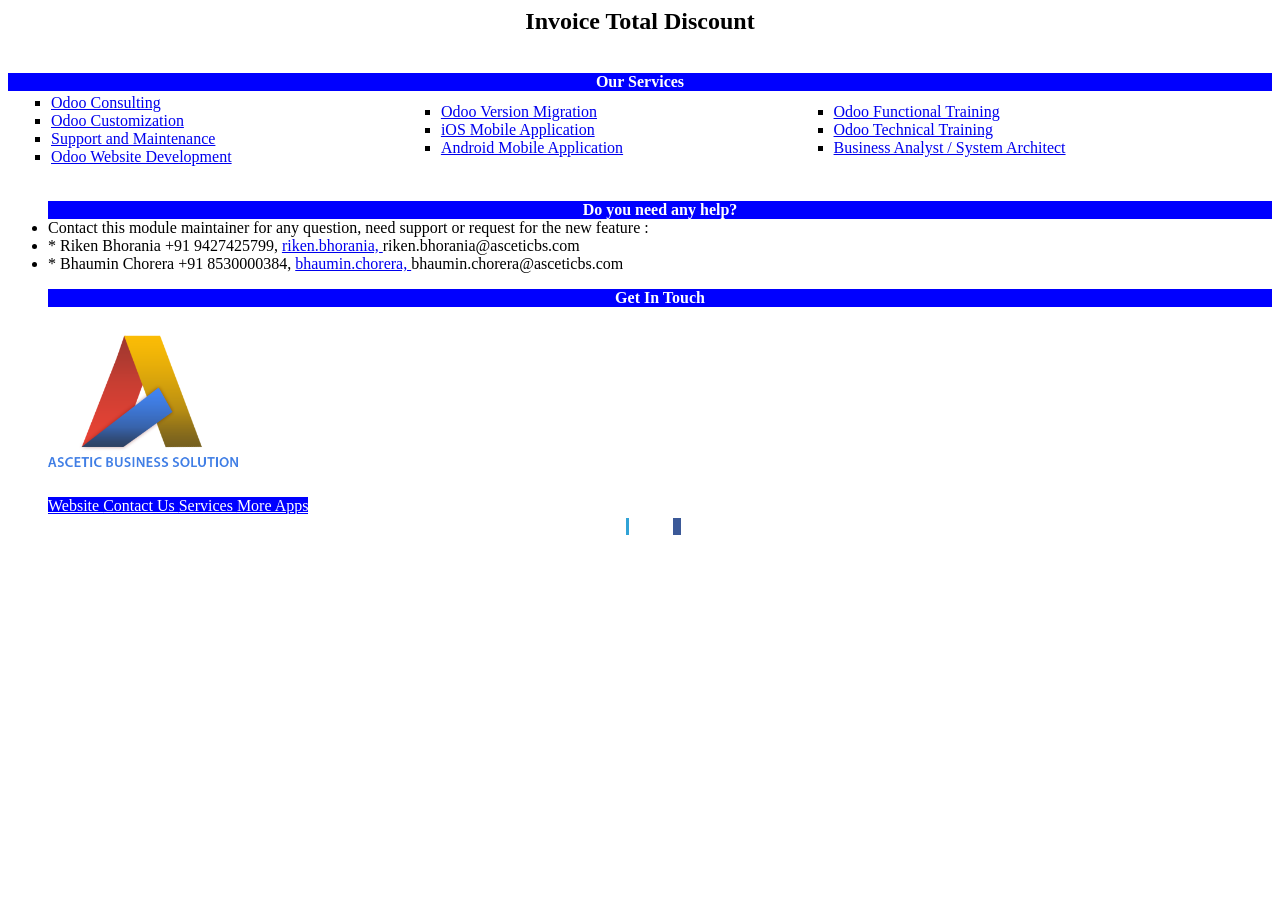
<file: abs_total_discount_invoice/static/description/index.html>
<html>
<body>
<section class="oe_container oe_dark">
    <div class="oe_row">
        <div class="oe_row">
            <h2 class="oe_slogan"  style="text-align: center;">Invoice Total Discount</h2>
        </div>
        <div class="oe_slogan" style="margin-top:10px !important;">
         <a
            class="btn btn-primary btn-lg mt8" style="color: #FFFFFF !important;"
            href="https://youtu.be/S64e5SuSpF0"><i
            class="fa fa-check-square" target="_blank"></i> Live Preview </a>
        </div>
    </div>
</section>

<section class="oe_container">
        <div class="oe_row" style="width: 100% !important;">
            <div class="oe_span12" style="width: 100% !important;">
        <div class="panel-body">
            <div class="alert alert-info" style="background-color:#0000FF;color:#FFF;text-align: center;"><i class="fa fa-cog fa-spin fa-1x"></i> <strong> Our Services </strong>
            </div>
            <table style="width: 100%;">
                <tr>
                    <td> 
                        <ul style="list-style-type:square;">
                            <li><a href="http://asceticbs.com/odoo-consultancy">Odoo Consulting</a></li>
                            <li><a href="http://asceticbs.com/odoo-customization">Odoo Customization</a></li>
                            <li><a href="http://asceticbs.com/support-and-maintenance">Support and Maintenance</a></li>
                            <li><a href="http://asceticbs.com/odoo-website-design-and-development">Odoo Website Development</a></li>
                        </ul>
                    </td>
                    <td> 
                        <ul style="list-style-type:square;">
                            <li><a href="http://asceticbs.com/odoo-version-migration">Odoo Version Migration</a></li>
                            <li><a href="http://asceticbs.com/iOS-Mobile-Application">iOS Mobile Application</a></li>
                            <li><a href="http://asceticbs.com/android-mobile-application">Android Mobile Application</a></li>
                        </ul>
                    </td>
                    <td> 
                        <ul style="list-style-type:square;">
                            <li><a href="http://asceticbs.com/Odoo-Functional-Training">Odoo Functional Training</a></li>
                            <li><a href="http://asceticbs.com/Odoo-Technical-Training">Odoo Technical Training</a></li>
                            <li><a href="http://asceticbs.com/Business-Analyst-System-Architect">Business Analyst / System Architect</a></li>
                        </ul>
                    </td>
                </tr>
            </table>

        </div>
        <div class="panel-body"">
            <ul class="list-unstyled">
                <div class="alert alert-info" style="background-color:#0000FF;color:#FFF;text-align: center;"><i class="fa fa-life-ring fa-spin fa-1x"></i> <strong> Do you need any help? </strong>
                </div>
                <li>Contact this module maintainer for any question, need support or request for the new feature : </li>
                <li>* Riken Bhorania  <i class="fa fa-whatsapp"></i> +91 9427425799,  <i class="fa fa-skype fa_custom"></i> <a href="skype:riken.bhorania?chat">riken.bhorania, </a> <i class="fa fa-envelope"></i> riken.bhorania@asceticbs.com </li>
                <li>* Bhaumin Chorera  <i class="fa fa-whatsapp"></i> +91 8530000384, <i class="fa fa-skype fa_custom"></i> <a href="skype:bhaumin.chorera?chat">bhaumin.chorera, </a> <i class="fa fa-envelope"></i> bhaumin.chorera@asceticbs.com </li>
            </ul>
        </div>
        <div class="panel-body"">
            <ul class="list-unstyled">
                <div class="alert alert-info" style="background-color:#0000FF;color:#FFF;text-align: center;"><i class="fa fa-globe fa-spin fa-1x"></i> <strong> Get In Touch </strong>
                </div><br/>
                <div class="oe_slogan" style="margin-top:10px !important;"> 
                    <img src="company-logo.png" style="width: 190px; margin-bottom: 20px;" class="center-block">
                </div>
                <div class="oe_slogan" style="margin-top:10px !important;"> 
                    <a class="btn btn-primary btn-lg mt8"
                        style="background-color:#0000FF;color: #FFFFFF !important;" href="http://www.asceticbs.com"><i
                        class="fa fa-envelope"></i> Website </a> 
                    <a class="btn btn-primary btn-lg mt8" style="background-color:#0000FF;color: #FFFFFF !important;"
                        href="http://www.asceticbs.com/contact-us"><i
                        class="fa fa-phone"></i> Contact Us </a> 
                    <a class="btn btn-primary btn-lg mt8" style="background-color:#0000FF;color: #FFFFFF !important;"
                        href="http://www.asceticbs.com/services"><i
                        class="fa fa-check-square"></i> Services </a> 
                    <a class="btn btn-primary btn-lg mt8" style="background-color:#0000FF;color: #FFFFFF !important;"
                        href="https://apps.odoo.com/apps/modules/browse?author=Ascetic%20Business%20Solution"><i
                        class="fa fa-binoculars"></i> More Apps </a>
                </div>

                <table style="width: 100%;">
                    <tr style="width: 50%;">
                        <th style="text-align: center; width: 45%;"></th>
                        <th style="text-align: center;"><a href="https://twitter.com/asceticbs" target="_blank"><i class="fa fa-2x fa-twitter" style="color:white;background: #00a0d1;width:35px;"></i></a></th>
                        <th style="text-align: center;"><a href="https://www.linkedin.com/company/ascetic-business-solution-llp" target="_blank"><i class="fa fa-2x fa-linkedin" style="color:white;background: #31a3d6;width:35px;padding-left: 3px;"></i></a></th>
                        <th style="text-align: center;"><a href="https://www.facebook.com/asceticbs" target="_blank"><i class="fa fa-2x fa-facebook" style="color:white;background: #3b5998;width:35px;padding-left: 8px;"></i></a></th>
                        <th style="text-align: center;"><a href="https://www.youtube.com/channel/UCsozahEAndQ2whjcuDIBNZQ" target="_blank"><i class="fa fa-2x fa-youtube-play" style="color:white;background: #c53c2c;width:35px;"></i></a></th>
                        <th style="text-align: center; width: 45%;"></th>
                    </tr>
                </table>
            </div>
        </div>
    </section>

</body>
</html>
</file>
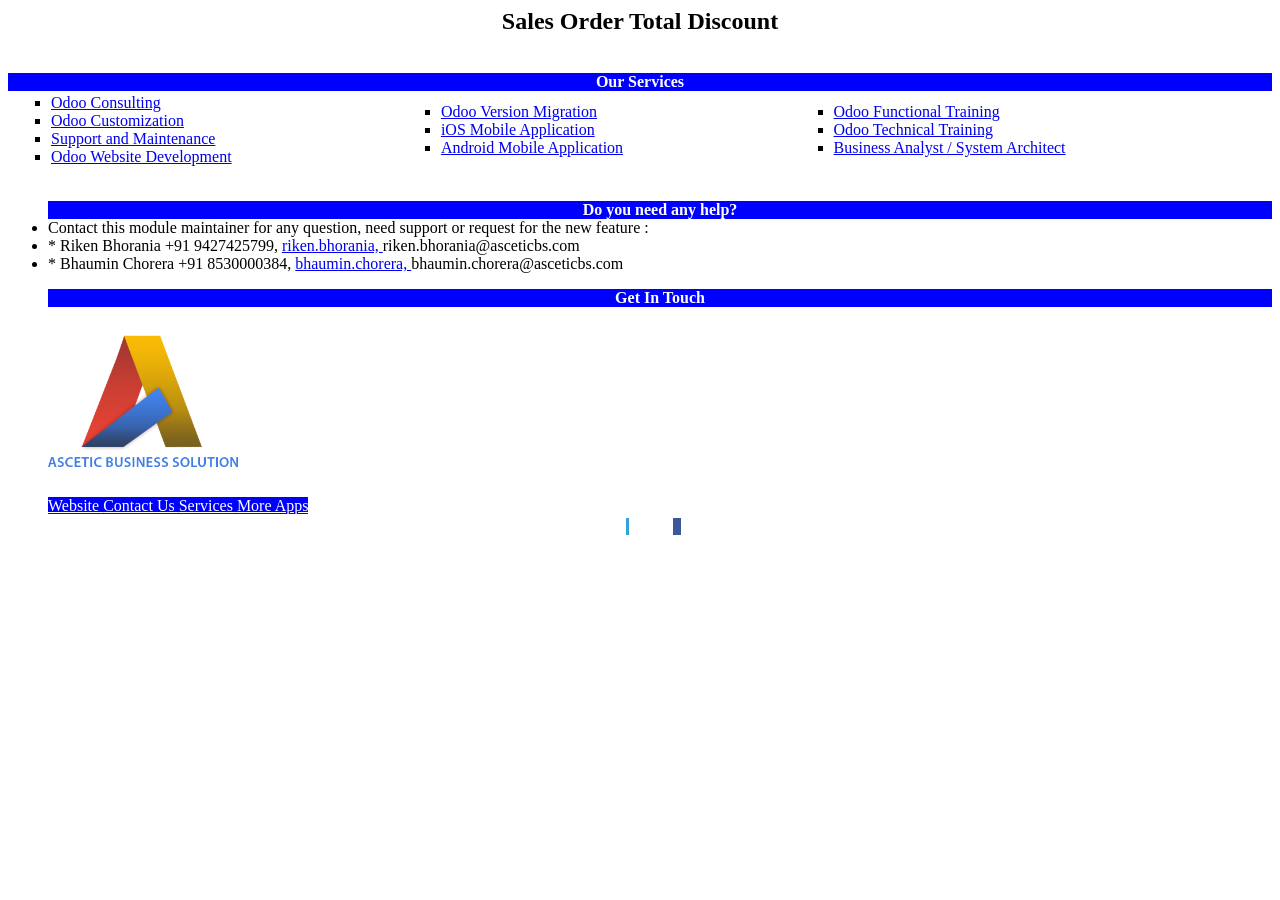
<file: abs_total_discount_so/static/description/index.html>
<html>
<body>
<section class="oe_container oe_dark">
    <div class="oe_row">
        <div class="oe_row">
            <h2 class="oe_slogan oe_span10" style="text-align: center;">Sales Order Total Discount</h2>
        </div>
        <div class="oe_slogan" style="margin-top:10px !important;">
         <a
            class="btn btn-primary btn-lg mt8" style="color: #FFFFFF !important;"
            href="https://youtu.be/umr8jyw_G74"><i
            class="fa fa-check-square" target="_blank"></i> Live Preview </a>
        </div>
    </div>
</section>

<section class="oe_container">
        <div class="oe_row" style="width: 100% !important;">
            <div class="oe_span12" style="width: 100% !important;">
        <div class="panel-body">
            <div class="alert alert-info" style="background-color:#0000FF;color:#FFF;text-align: center;"><i class="fa fa-cog fa-spin fa-1x"></i> <strong> Our Services </strong>
            </div>
            <table style="width: 100%;">
                <tr>
                    <td> 
                        <ul style="list-style-type:square;">
                            <li><a href="http://asceticbs.com/odoo-consultancy">Odoo Consulting</a></li>
                            <li><a href="http://asceticbs.com/odoo-customization">Odoo Customization</a></li>
                            <li><a href="http://asceticbs.com/support-and-maintenance">Support and Maintenance</a></li>
                            <li><a href="http://asceticbs.com/odoo-website-design-and-development">Odoo Website Development</a></li>
                        </ul>
                    </td>
                    <td> 
                        <ul style="list-style-type:square;">
                            <li><a href="http://asceticbs.com/odoo-version-migration">Odoo Version Migration</a></li>
                            <li><a href="http://asceticbs.com/iOS-Mobile-Application">iOS Mobile Application</a></li>
                            <li><a href="http://asceticbs.com/android-mobile-application">Android Mobile Application</a></li>
                        </ul>
                    </td>
                    <td> 
                        <ul style="list-style-type:square;">
                            <li><a href="http://asceticbs.com/Odoo-Functional-Training">Odoo Functional Training</a></li>
                            <li><a href="http://asceticbs.com/Odoo-Technical-Training">Odoo Technical Training</a></li>
                            <li><a href="http://asceticbs.com/Business-Analyst-System-Architect">Business Analyst / System Architect</a></li>
                        </ul>
                    </td>
                </tr>
            </table>

        </div>
        <div class="panel-body"">
            <ul class="list-unstyled">
                <div class="alert alert-info" style="background-color:#0000FF;color:#FFF;text-align: center;"><i class="fa fa-life-ring fa-spin fa-1x"></i> <strong> Do you need any help? </strong>
                </div>
                <li>Contact this module maintainer for any question, need support or request for the new feature : </li>
                <li>* Riken Bhorania  <i class="fa fa-whatsapp"></i> +91 9427425799,  <i class="fa fa-skype fa_custom"></i> <a href="skype:riken.bhorania?chat">riken.bhorania, </a> <i class="fa fa-envelope"></i> riken.bhorania@asceticbs.com </li>
                <li>* Bhaumin Chorera  <i class="fa fa-whatsapp"></i> +91 8530000384, <i class="fa fa-skype fa_custom"></i> <a href="skype:bhaumin.chorera?chat">bhaumin.chorera, </a> <i class="fa fa-envelope"></i> bhaumin.chorera@asceticbs.com </li>
            </ul>
        </div>
        <div class="panel-body"">
            <ul class="list-unstyled">
                <div class="alert alert-info" style="background-color:#0000FF;color:#FFF;text-align: center;"><i class="fa fa-globe fa-spin fa-1x"></i> <strong> Get In Touch </strong>
                </div><br/>
                <div class="oe_slogan" style="margin-top:10px !important;"> 
                    <img src="company-logo.png" style="width: 190px; margin-bottom: 20px;" class="center-block">
                </div>
                <div class="oe_slogan" style="margin-top:10px !important;"> 
                    <a class="btn btn-primary btn-lg mt8"
                        style="background-color:#0000FF;color: #FFFFFF !important;" href="http://www.asceticbs.com"><i
                        class="fa fa-envelope"></i> Website </a> 
                    <a class="btn btn-primary btn-lg mt8" style="background-color:#0000FF;color: #FFFFFF !important;"
                        href="http://www.asceticbs.com/contact-us"><i
                        class="fa fa-phone"></i> Contact Us </a> 
                    <a class="btn btn-primary btn-lg mt8" style="background-color:#0000FF;color: #FFFFFF !important;"
                        href="http://www.asceticbs.com/services"><i
                        class="fa fa-check-square"></i> Services </a> 
                    <a class="btn btn-primary btn-lg mt8" style="background-color:#0000FF;color: #FFFFFF !important;"
                        href="https://apps.odoo.com/apps/modules/browse?author=Ascetic%20Business%20Solution"><i
                        class="fa fa-binoculars"></i> More Apps </a>
                </div>

                <table style="width: 100%;">
                    <tr style="width: 50%;">
                        <th style="text-align: center; width: 45%;"></th>
                        <th style="text-align: center;"><a href="https://twitter.com/asceticbs" target="_blank"><i class="fa fa-2x fa-twitter" style="color:white;background: #00a0d1;width:35px;"></i></a></th>
                        <th style="text-align: center;"><a href="https://www.linkedin.com/company/ascetic-business-solution-llp" target="_blank"><i class="fa fa-2x fa-linkedin" style="color:white;background: #31a3d6;width:35px;padding-left: 3px;"></i></a></th>
                        <th style="text-align: center;"><a href="https://www.facebook.com/asceticbs" target="_blank"><i class="fa fa-2x fa-facebook" style="color:white;background: #3b5998;width:35px;padding-left: 8px;"></i></a></th>
                        <th style="text-align: center;"><a href="https://www.youtube.com/channel/UCsozahEAndQ2whjcuDIBNZQ" target="_blank"><i class="fa fa-2x fa-youtube-play" style="color:white;background: #c53c2c;width:35px;"></i></a></th>
                        <th style="text-align: center; width: 45%;"></th>
                    </tr>
                </table>
            </div>
        </div>
    </section>

</body>
</html>
</file>
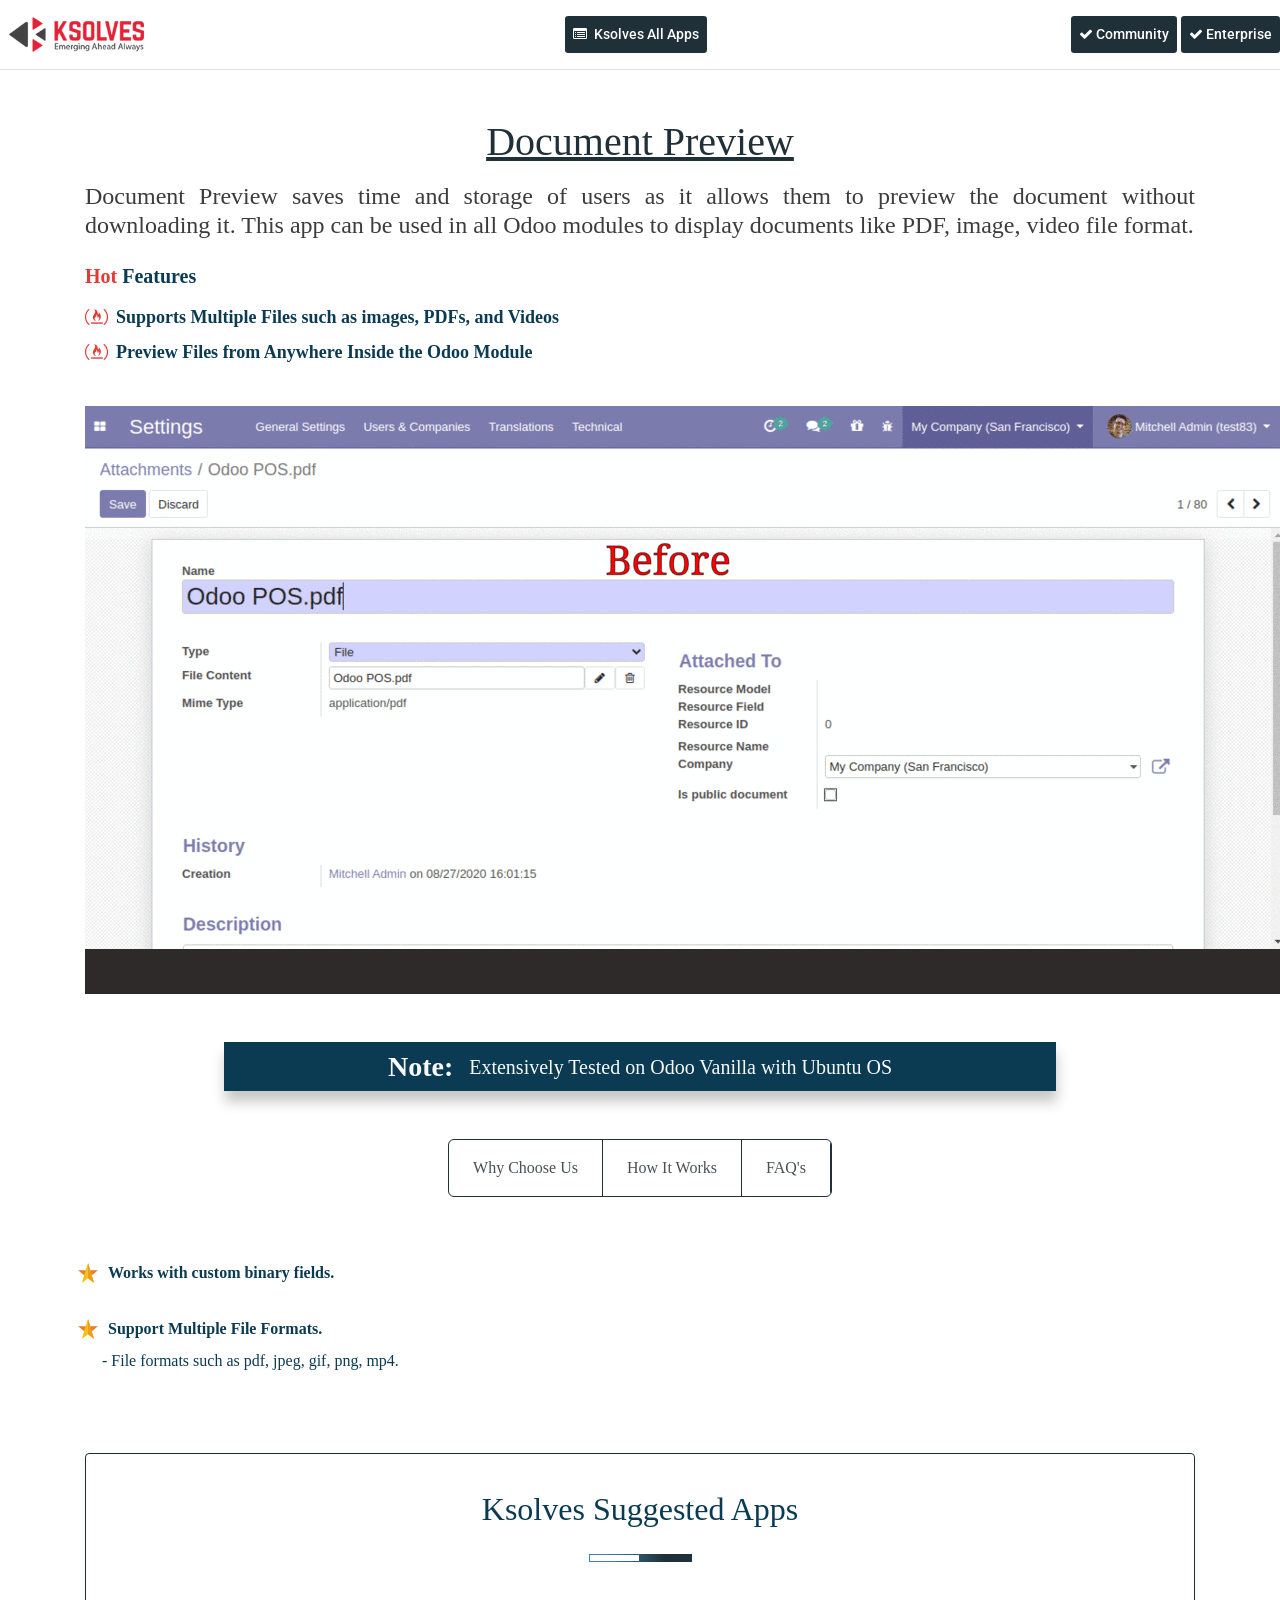
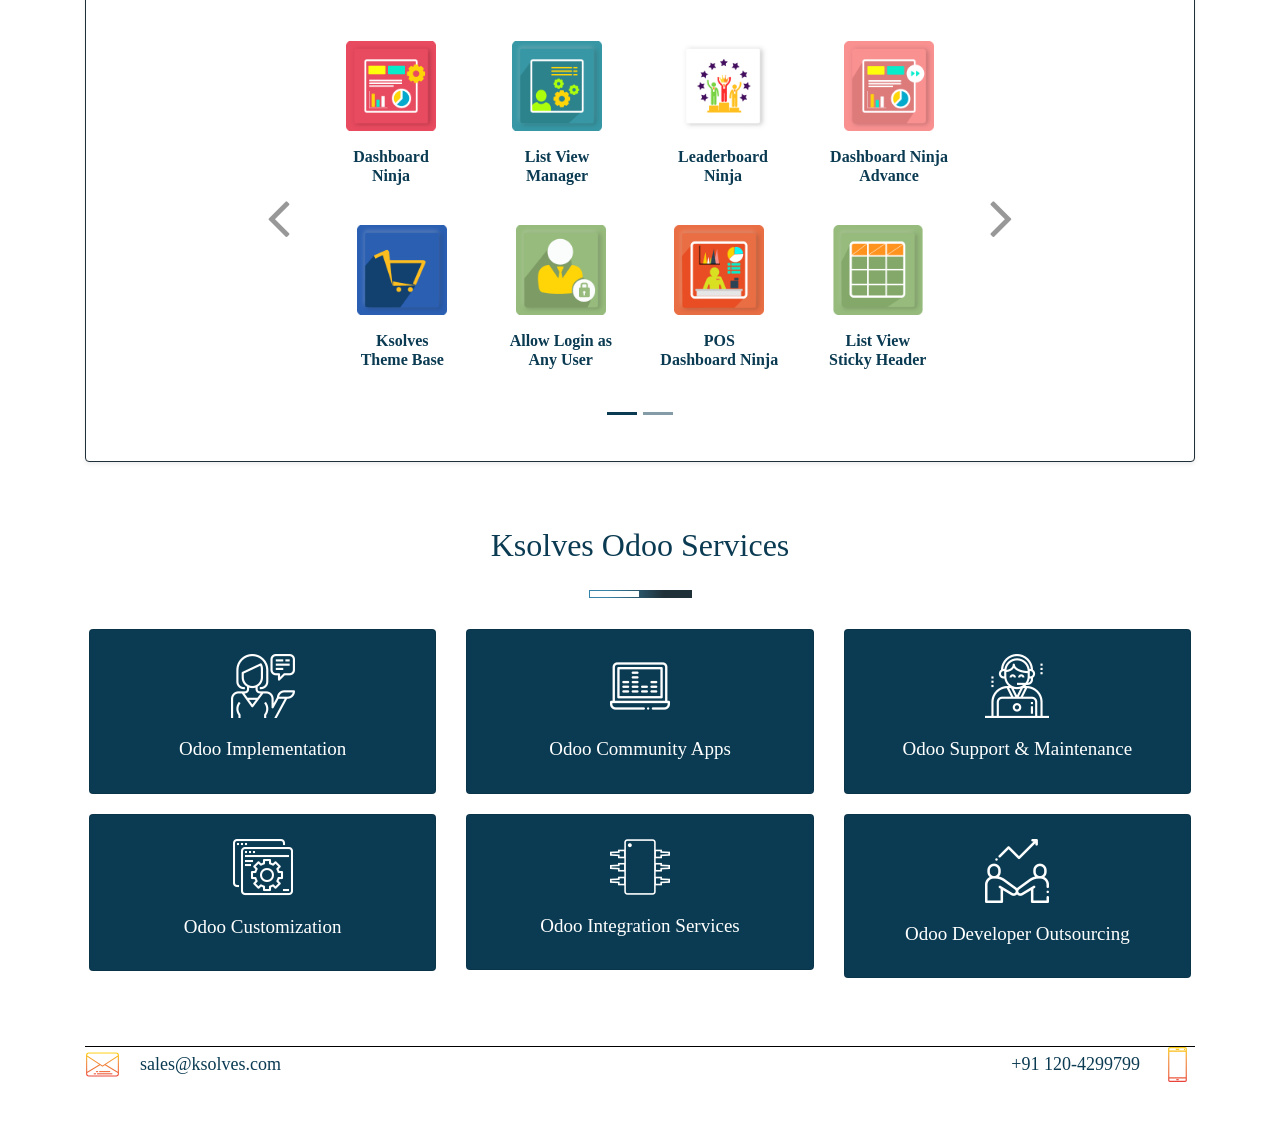
<file: ks_binary_file_preview/static/description/index.html>
<!DOCTYPE html>
<html>
<head>
    <meta charset="utf-8"/>
    <meta http-equiv="X-UA-Compatible" content="IE=edge">
    <title>Odoo</title>
    <meta name="viewport" content="width=device-width, initial-scale=1">
    <link rel="stylesheet" href="https://stackpath.bootstrapcdn.com/bootstrap/4.3.1/css/bootstrap.min.css">
    <link href="https://fonts.googleapis.com/css?family=Montserrat" rel="stylesheet">
    <link href="https://stackpath.bootstrapcdn.com/font-awesome/4.7.0/css/font-awesome.min.css" rel="stylesheet"
          integrity="sha384-wvfXpqpZZVQGK6TAh5PVlGOfQNHSoD2xbE+QkPxCAFlNEevoEH3Sl0sibVcOQVnN" crossorigin="anonymous">
    <link href="https://fonts.googleapis.com/css?family=Roboto:400,500,700&display=swap" rel="stylesheet">
    <link type="text/css" rel="stylesheet"
          href="//apps.odoocdn.com/web/content/7646917-3314048/1/web.assets_frontend.css">

</head>
<!-- odoo description page css -->

<body>
<!-- Header -->
<div class="row justify-content-md-between justify-content-center border-bottom align-items-center py-2 mx-0">
    <div class="text-center mr-lg-5 mb-3 mb-lg-0">
        <a class="btn p-2">
            <img src="images/ksolveslogo.png" alt="ksolves-logo" style="height: 35px">
        </a>
    </div>
    <div class="d-flex flex-wrap justify-content-center py-2">
        <div class="text-center">
            <a href="https://apps.odoo.com/apps/modules/browse?search=ksolves" target="_blank" class="btn btn-sm mb-2 mb-lg-0"
                  style="padding: 7px;font-size: 13px;font-size: 14px; font-weight: 500;background-color: #203038;color:#fff;"><i
                    class="fa fa-list-alt mr-1"></i> <span class="d-none d-sm-inline">Ksolves</span> All Apps</a>
        </div>
    </div>
    <div class="mt-md-0 mt-4 mb-3 mb-lg-0">
        <span class="btn btn-sm mb-2 mb-lg-0"
           style="padding: 7px;font-size: 13px;font-size: 14px; font-weight: 500;background-color: #203038;color:#fff;"><i
                class="fa fa-check"></i> Community</span>
        <span class="btn btn-sm mb-2 mb-lg-0"
           style="padding: 7px;font-size: 13px;font-size: 14px; font-weight: 500;background-color: #203038;color:#fff;"><i
                class="fa fa-check"></i> Enterprise</span>
    </div>
</div>

<div id="loempia_tabs" class="container py-5 oe_styling_v8"
     style="color: #0b3b52;font-family: 'Open sans','sans-serif';">
    <div class="row text-center mb-2">
        <div class="col-12 text-center">
            <h1 style="color: #203038;text-decoration: underline;">Document Preview</h1>
        </div>
    </div>
    <div class="row align-items-center mb-4">
        <div class="col-12">
            <h2 class="mb-4 text-justify" style="font-size: 24px;color: #3c3c3c;">Document Preview saves time and storage of
                users as it allows them to preview the document without downloading it. This app can be used in all Odoo
                modules to display documents like PDF, image, video file format.</h2>
            <h4 class="font-weight-bold mb-3" style="font-size: 20px"><span style="color:#E13B34;">Hot</span> Features</h4>
            <ul class="list-unstyled" >
                <li class="mb-2">
                    <i class="fa fa-free-code-camp" style="font-size:18px;color:#E13B34;" ></i><span style="font-size:18px" class="font-weight-bold ml-2">Supports Multiple Files such as images, PDFs, and Videos</span>
                </li>
                <li class="mb-2">
                    <i class="fa fa-free-code-camp" style="font-size:18px;color:#E13B34;" ></i><span style="font-size:18px" class="font-weight-bold ml-2">Preview Files from Anywhere Inside the Odoo Module</span>
                </li>
<!--                <li class="mb-2">-->
<!--                    <i class="fa fa-free-code-camp" style="font-size:18px;color:#E13B34;" ></i><span style="font-size:18px" class="font-weight-bold ml-2">Document Preview enables support to preview binary files directly in Odoo</span>-->
<!--                </li>-->
            </ul>
        </div>
    </div>
    <!-- <hr> -->

    <!-- Problem & Solution -->
    <div class="d-none">
        <h1 class="heading-title text-center display-4" style="font-size: 2.2rem;  word-break: break-all;">
            Problems/Solutions</h1>
        <div style="font-size: 14px;line-height: 20px;">
            <div class="row no-gutters mb-4">
                <div class="col-sm-6 pr-sec p-3 bg-white border border-right-0">
                    <i class="fa fa-circle" style="position: absolute; color: #e32235; top:-8px; left: -5px;"></i>
                    <h5 class="text-uppercase mt-0" style="font-size: 16px;">PROBLEM:</h5>
                    <p style="font-size: 16px;">With the Odoo Module, no preview is available.
                    </p>
                </div>
                <div class="col-sm-6 p-3 border border-left-0" style="background: #f1f0f0;">
                    <i class="fa fa-circle text-success" style="position: absolute; top:-8px; left:-5px;"></i>
                    <h5 class="text-uppercase mt-0" style="font-size: 16px;">SOLUTION:</h5>
                    <p style="color: #212829;font-size: 16px;">Document Preview offers a range of file formats such as
                        image, PDF, audio, and Video to be displayed as a Preview.
                    </p>
                </div>
            </div>
            <div class="row no-gutters mb-4">
                <div class="col-sm-6 pr-sec p-3 bg-white border border-right-0">
                    <i class="fa fa-circle" style="position: absolute; color: #e32235; top:-8px; left: -5px;"></i>
                    <h5 class="text-uppercase mt-0" style="font-size: 16px;">PROBLEM:</h5>
                    <p style="font-size: 16px;">The user had to view the preview in the Attachment (Technical) module.
                    </p>
                </div>
                <div class="col-sm-6 p-3 border border-left-0" style="background: #f1f0f0;">
                    <i class="fa fa-circle text-success" style="position: absolute; top:-8px; left:-5px;"></i>
                    <h5 class="text-uppercase mt-0" style="font-size: 16px;">SOLUTION:</h5>
                    <p style="color: #212829;font-size: 16px;">This app lets the user preview in all Odoo modules.
                    </p>
                </div>
            </div>
        </div>
    </div>

    <!-- GIF   -->
    <img src="preview_images/Working.gif" class="mb-5" alt="Working of app"/>

    <!-- Note -->
    <section class="mb-5">
        <div class="text-center p-2 d-flex justify-content-center align-items-center col-lg-9"
             style="background-color: #0b3b52;
            box-shadow: 1px 2px 11px rgba(0, 0, 0, 0), 1px 11px 12px rgba(0, 0, 0, 0.22);margin: auto;">
            <h3 class="font-weight-bold mb-0 mr-3 text-light">Note: </h3>
            <h5 class="mb-0 text-light" style="margin-top: 2px;">
                Extensively Tested on Odoo Vanilla with Ubuntu OS
            </h5>
        </div>
    </section>

<!--    <div class="text-center mb-4 mb-md-5">-->
<!--        <img src="./img/full-screen.jpg" alt="" class="img-fluid">-->
<!--    </div>-->
<!--    <div class="text-center">-->
<!--        <h3 class="pr-md-5 mb-5" style="font-size: 24px;">Odoo Platform Redesigned <br>that's <span-->
<!--                style="color: ##232a61;">Simple and Mobile Friendly </span></h3>-->
<!--    </div>-->
    <!-- tab view start -->
    <div>
        <div class="justify-content-center d-flex">
            <!-- Nav pills -->
            <ul class="nav o_tab_nav"
                style="border: 1px solid #203038;  border-radius: 6px 6px;overflow:hidden;background-color:transparent">
                <li class="nav-item" style="border-radius: 6px 0 0 6px;">
                    <a class="nav-link active px-md-4 list-group-item-beta-dark list-group-item-action"
                       data-toggle="pill" href="#Whychooseus"
                       style="border-radius: 6px 0 0 6px; border-right: 1px solid#203038;opacity: 1;padding:16px;">Why Choose Us</a>
                </li>
                <li class="nav-item">
                    <a class="nav-link px-md-4 list-group-item-beta-dark list-group-item-action" data-toggle="pill"
                       href="#Howitworks"
                       style="border-radius: 0px; border-right: 1px solid #203038;opacity: 1;padding:16px;">How It Works</a>
                </li>
                <li class="nav-item">
                    <a class="nav-link px-md-4 list-group-item-beta-dark list-group-item-action" data-toggle="pill"
                       href="#FAQ" style="border-radius: 0px; border-right: 1px solid #203038;opacity: 1;padding:16px;">FAQ's</a>
                </li>
<!--                <li class="nav-item">-->
<!--                    <a class="nav-link px-md-4 list-group-item-beta-dark list-group-item-action" data-toggle="pill"-->
<!--                       href="#Release" style="border-radius: 0px;opacity: 1;padding:16px;">Releases</a>-->
<!--                </li>-->
            </ul>
        </div>

        <!-- Tab panes -->
        <div class="tab-content py-5">
            <div class="tab-pane active" id="Whychooseus">
                <div class="row">
                    <div>
                        <ul class="list-unstyled px-2">
                            <li class="d-flex align-items-center flex-wrap font-weight-bold py-3">
                                <img src="images/star.svg"
                                     style="width:20px;height:20px;margin-right: 10px;"/>
                                Works with custom binary fields.
                            </li>
                            <li class="d-flex align-items-center flex-wrap font-weight-bold py-3">
                                <img src="images/star.svg"
                                     style="width:20px;height:20px;margin-right: 10px;"/>
                                Support Multiple File Formats.
                                <ul class="list-unstyled w-100 font-weight-normal pl-4">
                                    <li class="pt-2">- File formats such as pdf, jpeg, gif, png, mp4.</li>
                                </ul>
                            </li>
                        </ul>
                    </div>
                </div>
            </div>
            <div class="tab-pane fade" id="Howitworks">
                <section class="card mb-5" style="border: none;">
                    <div class="card-body pb-5">
                        <div class="tab-pane text-center">
                            <span class="text-center my-4" style="font-size: 20px;font-weight: 400;color: #0b3b52;"><b>HOW IT WORKS</b></span>
                        </div>
                        <div class="tab-pane">
                            <div>
                                <ul class="list-unstyled pl-0  bg-white" style="font-size:15px;color:#101010;">
                                    <li class="d-flex align-items-baseline mb-2 p-3">
                                    <span>
                                        <img src="images/forward-arrow01.svg" alt="arrow"
                                             style="width:15px;margin-right:10px">
                                        If you’re adding the Binary Field to a new code or already working code,
                                        then add <b>attachmnt=True</b> in python model wherever you
                                        wish to add the field.<br>
                                        <img src="preview_images/1.0.png" alt="arrow" style="max-width:100%;"
                                             class="my-4 border">
                                    </span>
                                    </li>
                                </ul>
                                <ul class="list-unstyled pl-0  bg-white" style="font-size:15px;color:#101010;">
                                    <li class="d-flex align-items-baseline mb-2 p-3">
                                    <span>
                                        <img src="images/forward-arrow01.svg" alt="arrow"
                                             style="width:15px;margin-right:10px">
                                        A button like (
                                        <i class="fa fa-file-text-o" style="padding: 0px 2px; color: #7C7BAD;"
                                           title="Sample Button"></i>
                                         ) will be visible beside all binary fields like shown in the image.
                                        <br>
                                        <img src="preview_images/1.1.png" alt="arrow" style="max-width:100%;"
                                             class="my-4 border">
                                    </span>
                                    </li>
                                </ul>
                            </div>
                        </div>
                    </div>
                </section>
            </div>
            <div class="tab-pane fade" id="FAQ">
                <div class="card-body p-0">
                    <div class="text-center pb-5">
                        <h2 style="color: #0b3b52; font-weight: 600; font-size: 2.5rem;">Frequently Asked Question</h2>
                    </div>
                    <div class="s_faq mx-2 mx-md-5 mb-5">
                        <div id="accordion">
                            <div class="card shadow mb-4" style="border: none; border-left: 10px solid #203038;">
                                <div class="card-header py-4 pl-4 pr-5 bg-white position-relative d-flex justify-content-between"
                                     style="border: none;">
                                    <div class="pr-5" style="font-size: 1.6rem; font-weight: 600; color: #0b3b52;">Is
                                        this app compatible with Odoo Enterprise?
                                    </div>
                                    <a class="card-link collapsed" data-toggle="collapse" href="#faqOne" style="
                                      width: 48px;
                                      height: 40px;
                                      line-height: 11px;
                                      background-color: rgba(8, 101, 99, 0.1);
                                      border-radius: 2px;
                                      padding: 0;
                                      font-size: 24px;" aria-expanded="true"></a>
                                </div>
                                <div id="faqOne" class="collapse" data-parent="#accordion">
                                    <div class="card-body pt-0 pl-4">
                                        <div style="font-size: 1.4rem; color: #0b3b52;">
                                            Yes, our app works with Odoo Enterprise as well as Community.
                                        </div>
                                    </div>
                                </div>
                            </div>
                            <div class="card shadow mb-4" style="border: none; border-left: 10px solid #203038;">
                                <div class="card-header py-4 pl-4 pr-5 bg-white position-relative d-flex justify-content-between"
                                     style="border: none;">
                                    <div class="pr-5" style="font-size: 1.6rem; font-weight: 600; color: #0b3b52;">Does
                                        the preview works with custom binary fields?
                                    </div>
                                    <a class="card-link collapsed" data-toggle="collapse" href="#faqTwo" style="
                                      width: 48px;
                                      height: 40px;
                                      line-height: 11px;
                                      background-color: rgba(8, 101, 99, 0.1);
                                      border-radius: 2px;
                                      padding: 0;
                                      font-size: 24px;"></a>
                                </div>
                                <div id="faqTwo" class="collapse" data-parent="#accordion">
                                    <div class="card-body pt-0 pl-4">
                                        <div style="font-size: 1.4rem; color: #0b3b52;">
                                            Yes, but you have to make the field Attachment = True.
                                        </div>
                                    </div>
                                </div>
                            </div>
                            <div class="card shadow mb-4" style="border: none; border-left: 10px solid #203038;">
                                <div class="card-header py-4 pl-4 pr-5 bg-white position-relative d-flex justify-content-between"
                                     style="border: none;">
                                    <div class="pr-5" style="font-size: 1.6rem; font-weight: 600; color: #0b3b52;">What
                                        type of files does it support for preview?
                                    </div>
                                    <a class="card-link collapsed" data-toggle="collapse" href="#faqThree" style="
                                      width: 48px;
                                      height: 40px;
                                      line-height: 11px;
                                      background-color: rgba(8, 101, 99, 0.1);
                                      border-radius: 2px;
                                      padding: 0;
                                      font-size: 24px;"></a>
                                </div>
                                <div id="faqThree" class="collapse" data-parent="#accordion">
                                    <div class="card-body pt-0 pl-4">
                                        <div style="font-size: 1.4rem; color: #0b3b52;">
                                            It supports most of the file formats like pdf, jpeg, gif, png, mp4.
                                        </div>
                                    </div>
                                </div>
                            </div>
                            <div class="card shadow mb-4" style="border: none; border-left: 10px solid #203038;">
                                <div class="card-header py-4 pl-4 pr-5 bg-white position-relative d-flex justify-content-between"
                                     style="border: none;">
                                    <div class="pr-5" style="font-size: 1.6rem; font-weight: 600; color: #0b3b52;">Need
                                        some customization in this app, whom to contact?
                                    </div>
                                    <a class="card-link collapsed" data-toggle="collapse" href="#faqFour" style="
                                      width: 48px;
                                      height: 40px;
                                      line-height: 11px;
                                      background-color: rgba(8, 101, 99, 0.1);
                                      border-radius: 2px;
                                      padding: 0;
                                      font-size: 24px;"></a>
                                </div>
                                <div id="faqFour" class="collapse" data-parent="#accordion">
                                    <div class="card-body pt-0 pl-4">
                                        <div style="font-size: 1.4rem; color: #0b3b52;">
                                            Please drop email at sales@ksolves.com or raise a ticket through Odoo store
                                            itself.
                                        </div>
                                    </div>
                                </div>
                            </div>
                            <div class="card shadow mb-4" style="border: none; border-left: 10px solid #203038;">
                                <div class="card-header py-4 pl-4 pr-5 bg-white position-relative d-flex justify-content-between"
                                     style="border: none;">
                                    <div class="pr-5" style="font-size: 1.6rem; font-weight: 600; color: #0b3b52;">
                                        Will it preview if the field is modified (attachment=True changed to attachment=False)
                                    </div>
                                    <a class="card-link collapsed" data-toggle="collapse" href="#faqFive" style="
                                      width: 72px;
                                      height: 40px;
                                      line-height: 11px;
                                      background-color: rgba(8, 101, 99, 0.1);
                                      border-radius: 2px;
                                      padding: 0;
                                      font-size: 24px;"></a>
                                </div>
                                <div id="faqFive" class="collapse" data-parent="#accordion">
                                    <div class="card-body pt-0 pl-4">
                                        <div style="font-size: 1.4rem; color: #0b3b52;">
                                            You will be presented with the preview of last file that you have uploaded (when attachment=True).
                                        </div>
                                    </div>
                                </div>
                            </div>
                        </div>
                    </div>
                </div>
            </div>
<!--            <div class="tab-pane fade" id="Release">-->
<!--                <div class="card-body p-0">-->
<!--                    <section class="card mb-5" style="border: none;">-->
<!--                        <div class="card-body pb-5">-->
<!--                            <div class="text-center pb-5 pt-4">-->
<!--                                <h2 style="font-weight: 600; font-size: 2.5rem;">Our Releases</h2>-->
<!--                            </div>-->
<!--                            <div class="row justify-content-center">-->
<!--                                <div class="col-sm-8" style="position: relative;">-->
<!--                                    <div class="d-flex mb-4" style="position: relative;">-->
<!--                                        <div class="list-group-item-beta-dark list-group-item-action active w-auto"-->
<!--                                             style="min-width: 65px;box-sizing: border-box;padding: 10px;text-align: center; color: #fff;border-top-left-radius: 5px;border-bottom-left-radius: 5px;">-->
<!--                                            <span style="font-size: 20px; font-weight: 700;display: block;">7th</span>-->
<!--                                            <span style="display: block;font-size: 0.8em;text-transform: uppercase;">February, 2022 </span>-->
<!--                                        </div>-->
<!--                                        <div class="w-100"-->
<!--                                             style="padding: 1.5rem 2rem;border-top-right-radius: 10px;border: 1px solid #203038; background-color: #fff;border-bottom-right-radius: 10px;">-->
<!--                                            <div class="timeline__content">-->
<!--                                                <h3 style="font-weight: 400; margin-bottom:20px">Latest Release-->
<!--                                                    1.0.1</h3>-->
<!--                                                <p style="color:#5f5a5a; margin-bottom: 10px;"><span-->
<!--                                                        style="font-size:12px;position:relative;">■</span>-->
<!--                                                    Minor code change related to the doc-preview.-->
<!--                                                </p>-->
<!--                                            </div>-->
<!--                                        </div>-->
<!--                                    </div>-->

<!--&lt;!&ndash;                                    <div class="d-flex mb-4" style="position: relative;">&ndash;&gt;-->
<!--&lt;!&ndash;                                        <div class="list-group-item-beta-dark list-group-item-action active w-auto"&ndash;&gt;-->
<!--&lt;!&ndash;                                             style="min-width: 65px;box-sizing: border-box;padding: 10px;text-align: center; color: #fff;border-top-left-radius: 5px;border-bottom-left-radius: 5px;">&ndash;&gt;-->
<!--&lt;!&ndash;                                            <span style="font-size: 20px; font-weight: 700;display: block;">04th</span>&ndash;&gt;-->
<!--&lt;!&ndash;                                            <span style="display: block;font-size: 0.8em;text-transform: uppercase;">September, 2020 </span>&ndash;&gt;-->
<!--&lt;!&ndash;                                        </div>&ndash;&gt;-->
<!--&lt;!&ndash;                                        <div class="w-100"&ndash;&gt;-->
<!--&lt;!&ndash;                                             style="padding: 1.5rem 2rem;border-top-right-radius: 10px;border: 1px solid #203038; background-color: #fff;border-bottom-right-radius: 10px;">&ndash;&gt;-->
<!--&lt;!&ndash;                                            <div class="timeline__content">&ndash;&gt;-->
<!--&lt;!&ndash;                                                <h3 style="font-weight: 400; margin-bottom:20px">Latest Release&ndash;&gt;-->
<!--&lt;!&ndash;                                                    1.0.1</h3>&ndash;&gt;-->
<!--&lt;!&ndash;                                                <p style="color:#5f5a5a; margin-bottom: 10px;"><span&ndash;&gt;-->
<!--&lt;!&ndash;                                                        style="font-size:12px;position:relative;">■</span>&ndash;&gt;-->
<!--&lt;!&ndash;                                                    Enhancement - Added Alerts if file can't be previewed.&ndash;&gt;-->
<!--&lt;!&ndash;                                                </p>&ndash;&gt;-->
<!--&lt;!&ndash;                                            </div>&ndash;&gt;-->
<!--&lt;!&ndash;                                        </div>&ndash;&gt;-->
<!--&lt;!&ndash;                                    </div>&ndash;&gt;-->
<!--                                </div>-->
<!--                            </div>-->
<!--                        </div>-->
<!--                    </section>-->
<!--                </div>-->
<!--            </div>-->
        </div>
        <!-- tab view / end -->
    </div>


<!--    <section class="card shadow-sm mb-5">-->
<!--        <div class="text-center text-white  py-5"-->
<!--             style="background-color: #0b3b52;">-->
<!--            <div class="mb-4" style="font-size: 2rem;">FREE 90 DAYS SUPPORT</div>-->
<!--            <div class="px-md-4 px-md-5 mx-md-5">-->
<!--                <p>Ksolves will provide FREE 90 days support for any doubt, queries, and bug fixing (excluding data-->
<!--                    recovery) or any type of issues related to this module. This is applicable from the date of-->
<!--                    purchase.</p>-->
<!--            </div>-->
<!--        </div>-->
<!--    </section>-->

    <!-- Ksolves Suggested apps  -->
    <section class="card shadow-sm mb-5" style="border: 1px solid #203038;">
        <div class="card-body">
            <h2 class="my-3 w-100 text-center" style="color: #0b3b52; font-weight: 400;">Ksolves Suggested Apps</h2>
            <div class="text-center w-100 mb-4">
                <img alt="ksolves" src="images/line.png">
            </div>
            <div id="demo" class="carousel slide pb-5 col-12 col-lg-8 mx-auto" data-ride="carousel">
                <!-- Indicators -->
                <ul class="carousel-indicators">
                    <li data-target="#demo" style="background-color: #0b3b52;" data-slide-to="0" class="active"></li>
                    <li data-target="#demo" style="background-color: #0b3b52;" data-slide-to="1"></li>
                </ul>
                <!-- The slideshow -->
                <div class="carousel-inner pt-4 pt-lg-5 ">
                    <div class="carousel-item px-4 active">
                        <div class="row pb-sm-4 no-lg-gutters">
                            <div class="col-6 col-sm-3 text-center">
                                <a href="https://apps.odoo.com/apps/modules/13.0/ks_dashboard_ninja/"
                                   class="d-block" target="_blank" style="text-decoration: none;">
                                    <img src="images/app-logo/dashboard-ninja.png" style="width:90px; height:90px;" />
                                    <div class="card-body text-center p-0 mt-3 mb-3 mb-lg-0">
                                        <h5 class="card-text m-0" style="font-size: 16px; font-weight: 600; color: #0b3b52;">
                                            Dashboard <br> Ninja</h5>
                                    </div>
                                </a>
                            </div>
                            <div class="col-6 col-sm-3 text-center">
                                <a href="https://apps.odoo.com/apps/modules/13.0/ks_list_view_manager/"
                                   target="_blank" style="text-decoration: none;">
                                    <img src="images/app-logo/list-view-manager.png" style="width:90px; height:90px;" />
                                    <div class="card-body text-center p-0 mt-3 mb-3 mb-lg-0">
                                        <h5 class="card-text m-0" style="font-size: 16px; font-weight: 600; color: #0b3b52;">List
                                            View <br> Manager</h5>
                                    </div>
                                </a>
                            </div>
                            <div class="col-6 col-sm-3 text-center">
                                <a href="https://apps.odoo.com/apps/modules/13.0/ks_leaderboard/" class="d-block"
                                   target="_blank" style="text-decoration: none;">
                                    <img src="images/app-logo/leaderboard.png" style="width:90px; height:90px;" />
                                    <div class="card-body text-center p-0 mt-3 mb-3 mb-lg-0">
                                        <h5 class="card-text m-0" style="font-size: 16px; font-weight: 600; color: #0b3b52;">
                                            Leaderboard <br>Ninja</h5>
                                    </div>
                                </a>
                            </div>
                            <div class="col-6 col-sm-3 text-center">
                                <a href="https://apps.odoo.com/apps/modules/13.0/ks_dn_advance/"
                                   target="_blank" style="text-decoration: none;">
                                    <img src="images/app-logo/dashboard-ninja-advance.png" style="width:90px; height:90px;" />
                                    <div class="card-body text-center p-0 mt-3 mb-3 mb-lg-0">
                                        <h5 class="card-text m-0" style="font-size: 16px; font-weight: 600; color: #0b3b52;">Dashboard Ninja <br>Advance</h5>
                                    </div>
                                </a>
                            </div>
                        </div>
                        <div class="row pt-3 pb-4 no-gutters">
                            <div class="col-6 col-sm-3 text-center">
                                <a href="https://apps.odoo.com/apps/modules/13.0/ks_theme_base/" target="_blank"
                                   style="text-decoration: none;">
                                    <img src="images/app-logo/ksolves-theme-base.png" style="width:90px; height:90px;" />
                                    <div class="card-body text-center p-0 mt-3 mb-3 mb-lg-0">
                                        <h5 class="card-text m-0" style="font-size: 16px; font-weight: 600; color: #0b3b52;">Ksolves
                                            <br>Theme Base</h5>
                                    </div>
                                </a>
                            </div>
                            <div class="col-6 col-sm-3 text-center">
                                <a href="https://apps.odoo.com/apps/modules/13.0/ks_user_login/"
                                   class="d-block" target="_blank" style="text-decoration: none;">
                                    <img src="images/app-logo/allow_login_as_any_user.png" style="width:90px; height:90px;" />
                                    <div class="card-body text-center p-0 mt-3 mb-3 mb-lg-0">
                                        <h5 class="card-text m-0" style="font-size: 16px; font-weight: 600; color: #0b3b52;">
                                            Allow Login as  <br>Any User</h5>
                                    </div>
                                </a>
                            </div>
                            <div class="col-6 col-sm-3 text-center">
                                <a href="https://apps.odoo.com/apps/modules/13.0/ks_pos_dashboard_ninja/"
                                   target="_blank" style="text-decoration: none;">
                                    <img src="images/app-logo/pos_dashboard_ninja.png" style="width:90px; height:90px;" />
                                    <div class="card-body text-center p-0 mt-3 mb-3 mb-lg-0">
                                        <h5 class="card-text m-0" style="font-size: 16px; font-weight: 600; color: #0b3b52;">POS <br>Dashboard
                                            Ninja</h5>
                                    </div>
                                </a>
                            </div>
                            <div class="col-6 col-sm-3 text-center">
                                <a href="https://apps.odoo.com/apps/modules/13.0/web_listview_sticky_header/"
                                   class="d-block" target="_blank" style="text-decoration: none;">
                                    <img src="images/app-logo/listview_sticky_header.png"
                                         style="width:90px; height:90px;" />
                                    <div class="card-body text-center p-0 mt-3 mb-3 mb-lg-0">
                                        <h5 class="card-text m-0" style="font-size: 16px; font-weight: 600; color: #0b3b52;">List
                                            View <br>Sticky Header</h5>
                                    </div>
                                </a>
                            </div>
                        </div>
                    </div>
                    <div class="carousel-item px-4">
                        <div class="row pb-sm-4 no-gutters">
                            <div class="col-6 col-sm-3 text-center">
                                <a href="https://apps.odoo.com/apps/modules/13.0/ks_pos_low_stock_alert/"
                                   target="_blank" style="text-decoration: none;">
                                    <img src="images/app-logo/pos_low_stock_alert.png" style="width:90px; height:90px;" />
                                    <div class="card-body text-center p-0 mt-3 mb-3 mb-lg-0">
                                        <h5 class="card-text m-0" style="font-size: 16px; font-weight: 600; color: #0b3b52;">POS
                                            Low<br>Stock Alert</h5>
                                    </div>
                                </a>
                            </div>
                            <div class="col-6 col-sm-3 text-center">
                                <a href="https://apps.odoo.com/apps/modules/13.0/ks_website_dashboard_ninja"
                                   class="d-block" target="_blank" style="text-decoration: none;">
                                    <img src="images/app-logo/website_dashboard_ninja.png" style="width:90px; height:90px;" />
                                    <div class="card-body text-center p-0 mt-3 mb-3 mb-lg-0">
                                        <h5 class="card-text m-0" style="font-size: 16px; font-weight: 600; color: #0b3b52;">
                                            Website Dashboard  <br>Ninja</h5>
                                    </div>
                                </a>
                            </div>
                            <div class="col-6 col-sm-3 text-center">
                                <a href="https://apps.odoo.com/apps/modules/13.0/ks_sale_dashboard_ninja/" target="_blank"
                                   style="text-decoration: none;">
                                    <img src="images/app-logo/sales_dashboard_ninja.png" style="width:90px; height:90px;" />
                                    <div class="card-body text-center p-0 mt-3 mb-3 mb-lg-0">
                                        <h5 class="card-text m-0" style="font-size: 16px; font-weight: 600; color: #0b3b52;">
                                            Sales Dashboard <br>Ninja</h5>
                                    </div>
                                </a>
                            </div>
                            <div class="col-6 col-sm-3 text-center">
                                <a href="https://apps.odoo.com/apps/themes/13.0/ks_theme_kinetik/" target="_blank"
                                   style="text-decoration: none;">
                                    <img src="images/app-logo/theme_kinetik.png"
                                         style="width:90px; height:90px;" />
                                    <div class="card-body text-center p-0 mt-3 mb-3 mb-lg-0">
                                        <h5 class="card-text m-0" style="font-size: 16px; font-weight: 600; color: #0b3b52;">
                                            Theme Kinetik</h5>
                                    </div>
                                </a>
                            </div>
                        </div>
                        <div class="row pt-3 pb-4 no-gutters">
                            <div class="col-6 col-sm-3 text-center">
                                <a href="https://apps.odoo.com/apps/modules/13.0/ks_quality_control_inventory/"
                                   target="_blank" style="text-decoration: none;">
                                    <img src="images/app-logo/inventory_quality_check.png"
                                         style="width:90px; height:90px;" />
                                    <div class="card-body text-center p-0 mt-3 mb-3 mb-lg-0">
                                        <h5 class="card-text m-0" style="font-size: 16px; font-weight: 600; color: #0b3b52;">
                                            Inventory Quality<br>Check</h5>
                                    </div>
                                </a>
                            </div>
                            <div class="col-6 col-sm-3 text-center">
                                <a href="https://apps.odoo.com/apps/modules/13.0/ks_quality_control_project/"
                                   target="_blank" style="text-decoration: none;">
                                    <img src="images/app-logo/project_quality_check.png"
                                         style="width:90px; height:90px;" />
                                    <div class="card-body text-center p-0 mt-3 mb-3 mb-lg-0">
                                        <h5 class="card-text m-0" style="font-size: 16px; font-weight: 600; color: #0b3b52;">
                                            Project Quality <br>Check</h5>
                                    </div>
                                </a>
                            </div>
                            <div class="col-6 col-sm-3 text-center">
                                <a href="https://apps.odoo.com/apps/themes/13.0/ks_theme_kernel/"
                                   target="_blank" style="text-decoration: none;">
                                    <img src="images/app-logo/kernel_backend_theme.png" style="width:90px; height:90px;" />
                                    <div class="card-body text-center p-0 mt-3 mb-3 mb-lg-0">
                                        <h5 class="card-text m-0" style="font-size: 16px; font-weight: 600; color: #0b3b52;">
                                            Kernel Backend <br>Theme</h5>
                                    </div>
                                </a>
                            </div>
                            <div class="col-6 col-sm-3 text-center">
                                <a href="https://apps.odoo.com/apps/themes/13.0/ks_theme_kernel_enterprise/"
                                   class="d-block" target="_blank" style="text-decoration: none;">
                                    <img src="images/app-logo/kernel_enterprise_backend_theme.png"
                                         style="width:90px; height:90px;" />
                                    <div class="card-body text-center p-0 mt-3 mb-3 mb-lg-0">
                                        <h5 class="card-text m-0" style="font-size: 16px; font-weight: 600; color: #0b3b52;">
                                            Kernel Enterprise <br>Backend Theme</h5>
                                    </div>
                                </a>
                            </div>
                        </div>
                    </div>
                </div>
                <!-- Left and right controls -->
                <a class="carousel-control-prev" href="#demo" data-slide="prev" style="left: -5%; width: 60px;">
                    <i class="fa fa-angle-left" style="font-size: 5vw;color: #333;"></i>
                </a>
                <a class="carousel-control-next" href="#demo" data-slide="next" style="right: -5%; width: 60px;">
                    <i class="fa fa-angle-right" style="font-size: 5vw;color: #333;"></i>
                </a>
            </div>
        </div>
    </section>

    <!-- Ksolves Odoo Services -->
    <div class="row pb-sm-5 px-1 pb-4">
        <h2 class="w-100 text-center my-3" style="font-weight: 400;">Ksolves Odoo Services</h2>
        <div class="text-center w-100 mb-4">
            <img src="images/line.png" alt="ksolves">
        </div>
        <div class="col-12 col-sm-6 col-md-4" style="margin-bottom: 20px;">
            <div class="card text-center" style="min-height: 90px; background-color: #0b3b52">
                <div class="pt-4">
                    <img src="images/support.png" alt="support">
                </div>
                <div class="card-body" style="background-color: transparent !important">
                    <h5 class="card-title text-white" style="font-size: 19px; font-weight: 400;">Odoo
                        Implementation</h5>
                </div>
            </div>
        </div>
        <div class="col-12 col-sm-6 col-md-4" style="margin-bottom: 20px;">
            <div class="card text-center" style="min-height: 90px; background-color: #0b3b52">
                <div class="pt-4">
                    <img src="images/apps.png" alt="apps">
                </div>
                <div class="card-body" style="background-color: transparent !important">
                    <h5 class="card-title text-white" style="font-size: 19px; font-weight: 400;">Odoo Community
                        Apps</h5>
                </div>
            </div>
        </div>
        <div class="col-12 col-sm-6 col-md-4" style="margin-bottom: 20px;">
            <div class="card text-center"
                 style="mmin-height: 90px; background-color: #0b3b52 ">
                <div class="pt-4">
                    <img src="images/support2.png" alt="support2">
                </div>
                <div class="card-body" style="background-color: transparent !important">
                    <h5 class="card-title text-white" style="font-size: 19px; font-weight: 400;">Odoo Support &amp;
                        Maintenance</h5>
                </div>
            </div>
        </div>
        <div class="col-12 col-sm-6 col-md-4" style="margin-bottom: 20px;">
            <div class="card text-center" style="min-height: 90px; background-color: #0b3b52">
                <div class="pt-4">
                    <img src="images/custom.png" alt="custom">
                </div>
                <div class="card-body" style="background-color: transparent !important">
                    <h5 class="card-title text-white" style="font-size: 19px; font-weight: 400;">Odoo
                        Customization</h5>
                </div>
            </div>
        </div>
        <div class="col-12 col-sm-6 col-md-4" style="margin-bottom: 20px;">
            <div class="card text-center" style="min-height: 90px; background-color: #0b3b52">
                <div class="pt-4">
                    <img src="images/integrated.png" alt="integrated">
                </div>
                <div class="card-body" style="background-color: transparent !important">
                    <h5 class="card-title text-white" style="font-size: 19px; font-weight: 400;">Odoo Integration
                        Services</h5>
                </div>
            </div>
        </div>
        <div class="col-12 col-sm-6 col-md-4" style="margin-bottom: 20px;">
            <div class="card text-center" style="min-height: 90px; background-color: #0b3b52">
                <div class="pt-4">
                    <img src="images/develop.png" alt="develop">
                </div>
                <div class="card-body" style="background-color: transparent !important">
                    <h5 class="card-title text-white" style="font-size: 19px; font-weight: 400;">Odoo Developer
                        Outsourcing</h5>
                </div>
            </div>
        </div>
    </div>


    <!-- Ksolves Footer -->
    <div class="row no-gutters mx-0 justify-content-sm-between justify-content-center"
         style="border-top: 1px solid black;">
        <div class="mb-sm-0 mb-3 d-flex align-items-center">
            <img src="images/letter.svg" style="width: 35px;height: 35px;margin-right: 20px">
            <span style="font-size: 18px;">sales@ksolves.com</span>
        </div>
        <div class="d-flex align-items-center">
            <span style="font-size: 18px;">+91 120-4299799‬</span>
            <img src="images/smartphone.svg" style="width: 35px;height: 35px;margin-left: 20px;">
        </div>
    </div>
</div>

<script src="https://code.jquery.com/jquery-3.3.1.slim.min.js"></script>
<script src="https://cdnjs.cloudflare.com/ajax/libs/popper.js/1.14.7/umd/popper.min.js"></script>
<script src="https://stackpath.bootstrapcdn.com/bootstrap/4.3.1/js/bootstrap.min.js"></script>
</body>
</html>
</file>
